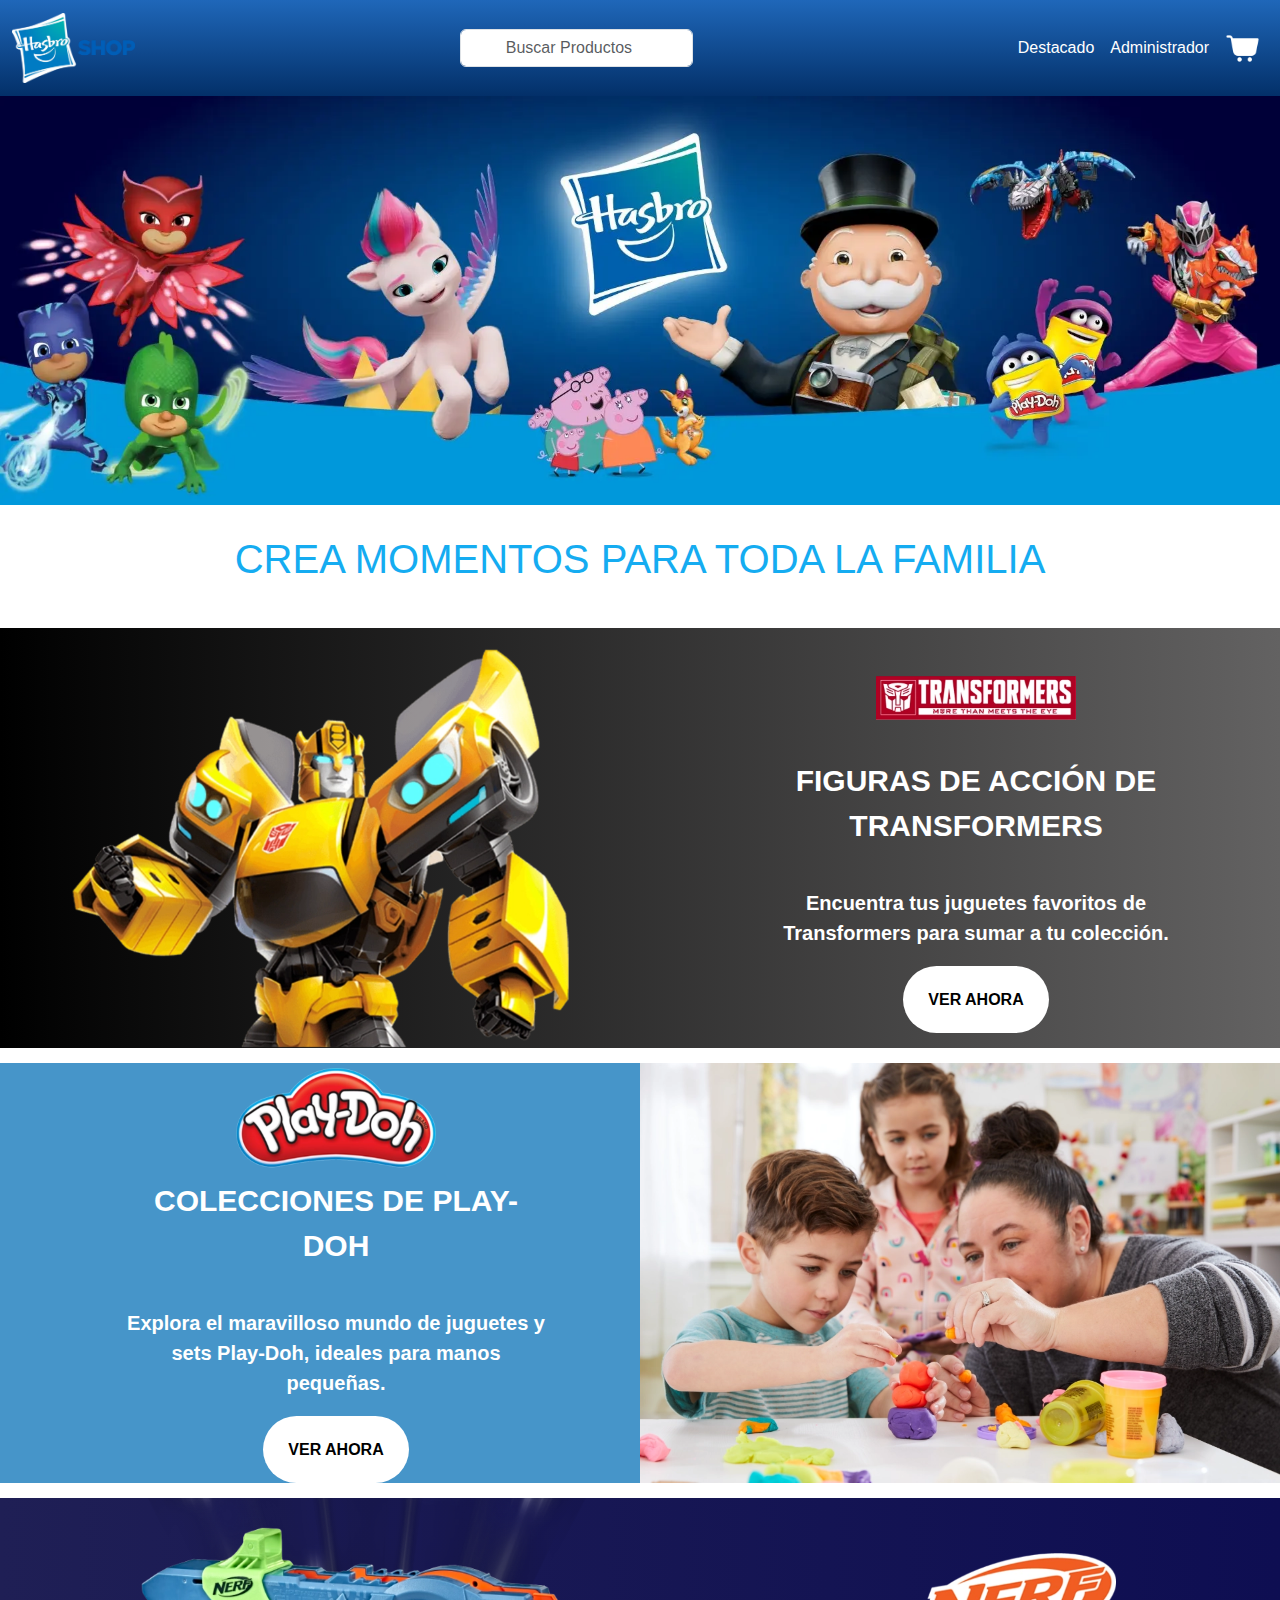
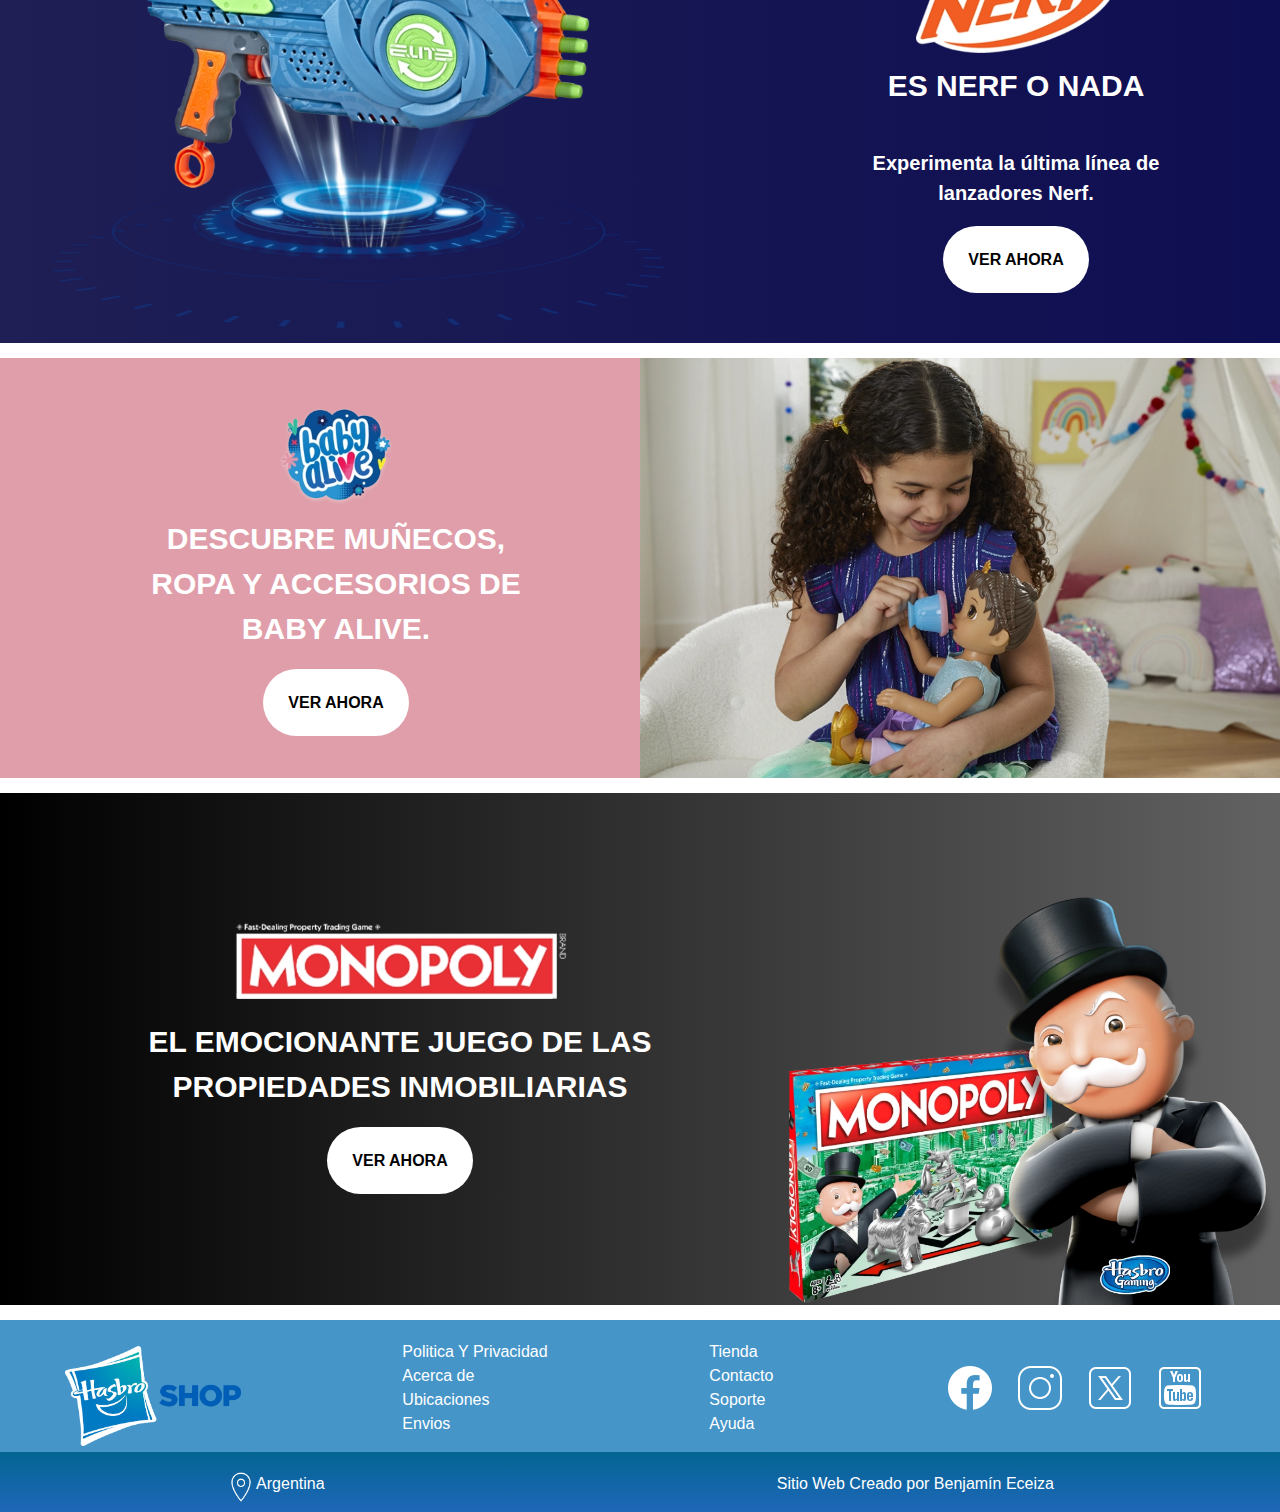
<file: index.html>
<!DOCTYPE html>
<html lang="en">

<head>
    <meta charset="UTF-8">
    <meta name="viewport" content="width=device-width, initial-scale=1.0">
    <link href="https://cdn.jsdelivr.net/npm/bootstrap@5.3.3/dist/css/bootstrap.min.css" rel="stylesheet"
        integrity="sha384-QWTKZyjpPEjISv5WaRU9OFeRpok6YctnYmDr5pNlyT2bRjXh0JMhjY6hW+ALEwIH" crossorigin="anonymous">
    <link rel="stylesheet" href="./css/estilo.css">
    <title>Hasbro - Juguetes</title>
</head>

<body>
    <!-- HEADER -->
    <header class="header">
        <!-- BARRA DE NAVEGACIÓN -->
        <nav class="navbar navbar-expand-lg bg-body-tertiar nav ">
            <div class="container-fluid">
                <a class="navbar-brand" href="#"><img src="./recursos/logo.webp" alt="Logo Hasbro"
                        class="header__img"></a>
                <form class="d-flex" role="search">
                    <input class="form-control me-2" type="search" placeholder="Buscar Productos" aria-label="Search">
                   
                </form>
                <button class="navbar-toggler" type="button" data-bs-toggle="collapse"
                    data-bs-target="#navbarSupportedContent" aria-controls="navbarSupportedContent"
                    aria-expanded="false" aria-label="Toggle navigation">
                    <span class="navbar-toggler-icon "></span>
                </button>
                <div class="collapse navbar-collapse" id="navbarSupportedContent">
                    <ul class="navbar-nav aling-item-center">
                        <li class="nav-item ">
                            <a class="nav-link active text-white" aria-current="page"
                                href="./pages/destacado.html">Destacado</a>
                        </li>
                        
                        <li class="nav-item">
                            <a class="nav-link text-white" href="./pages/administrador.html"
                                aria-current="page">Administrador</a>
                        </li>
                        <li class="nav-item">
                            <a class="nav-link text-white" href="./pages/carrito.html" aria-current="page"><img class="img-carro"
                                    src="./recursos/carrito.png" alt=""></a>
                        </li>
                    </ul>
                </div>
            </div>
        </nav>
        <img class="banner" src="./recursos/img-index/banner.webp" alt="banner">
    </header>
    <main class="main">
        <h1 class="titulo-index">Crea momentos para toda la familia</h1>
        <section class="section-juguete">
            <img class="section-juguete__img" src="./recursos/img-index/transformer.webp" alt="">
            <div class="section-juguete__div">
                <ul class="section-juguete__lista">
                    <li class="section-juguete__item"><img src="./recursos/img-index/logo-transformer.webp" alt=""
                            class="img-lista"></li>
                    <li class="parrafo-item section-juguete__item">FIGURAS DE ACCIÓN DE TRANSFORMERS</li>
                    <li class="parrafo-item  section-juguete__item p2">Encuentra tus juguetes favoritos de Transformers
                        para sumar a tu colección.</li>
                    <li class="section-juguete__item"><a href="" class="boton-lista">VER AHORA</a></li>
                </ul>
            </div>
        </section>
        <section class="section-juguete reversa play-doh">
            <img class="section-juguete__img" src="./recursos/img-index/play-doh.webp" alt="">
            <div class="section-juguete__div">
                <ul class="section-juguete__lista">
                    <li class="section-juguete__item"><img src="./recursos/img-index/logo-play-doh.webp" alt=""
                            class="img-lista"></li>
                    <li class="parrafo-item section-juguete__item">COLECCIONES DE PLAY-DOH</li>
                    <li class="parrafo-item  section-juguete__item p2">Explora el maravilloso mundo de juguetes y sets
                        Play-Doh, ideales para manos pequeñas.</li>
                    <li class="section-juguete__item"><a href="" class="boton-lista">VER AHORA</a></li>
                </ul>
            </div>
        </section>
        <section class="section-juguete nerf">
            <img class="section-juguete__img" src="./recursos/img-index/nerf.webp" alt="">
            <div class="section-juguete__div">
                <ul class="section-juguete__lista">
                    <li class="section-juguete__item"><img src="./recursos/img-index/logo-nerf.webp" alt=""
                            class="img-lista"></li>
                    <li class="parrafo-item section-juguete__item">ES NERF O NADA</li>
                    <li class="parrafo-item  section-juguete__item p2">Experimenta la última línea de lanzadores Nerf.
                    </li>
                    <li class="section-juguete__item"><a href="" class="boton-lista">VER AHORA</a></li>
                </ul>
            </div>
        </section>
        <section class="section-juguete reversa baby">
            <img class="section-juguete__img" src="./recursos/img-index/muñeca.webp" alt="">
            <div class="section-juguete__div">
                <ul class="section-juguete__lista">
                    <li class="section-juguete__item"><img src="./recursos/img-index/logo-baby.webp" alt=""
                            class="img-lista"></li>
                    <li class="parrafo-item section-juguete__item">DESCUBRE MUÑECOS, ROPA Y ACCESORIOS DE BABY ALIVE.
                    </li>
                    <li class="section-juguete__item"><a href="" class="boton-lista">VER AHORA</a></li>
                </ul>
            </div>
        </section>
        <section class="section-juguete reversa monopoly">
            <img class="section-juguete__img  section-juguete__img__monopoly" src="./recursos/img-index/monopoly.webp"
                alt="">
            <div class="section-juguete__div">
                <ul class="section-juguete__lista">
                    <li class="section-juguete__item"><img src="./recursos/img-index/logo-monopoly.webp" alt=""
                            class="img-lista"></li>
                    <li class="parrafo-item section-juguete__item">EL EMOCIONANTE JUEGO DE LAS PROPIEDADES INMOBILIARIAS
                    </li>
                    <li class="section-juguete__item"><a href="" class="boton-lista">VER AHORA</a></li>
                </ul>
            </div>
        </section>
    </main>
    <!-- FOOTER -->
    <footer class="footer">
            
        <section class="contenedor-listas">
            <div class="div__logo">
                <img class="footer__img" src="./recursos/logo.webp" alt="">
            </div>
            <div class="footer__div">
                <ul class="footer__list">
                    <li class="footer__item"><a class="footer__link" href="">Politica Y Privacidad</a></li>
                    <li class="footer__item"><a class="footer__link" href="">Acerca de</a></li>
                    <li class="footer__item"><a class="footer__link" href="">Ubicaciones</a></li>
                    <li class="footer__item"><a class="footer__link" href="">Envios</a></li>
                </ul>
            </div>
            <div class="footer__div">
                <ul class="footer__list">
                    <li class="footer__item"><a class="footer__link" href="">Tienda</a></li>
                    <li class="footer__item"><a class="footer__link" href="">Contacto</a></li>
                    <li class="footer__item"><a class="footer__link" href="">Soporte</a></li>
                    <li class="footer__item"><a class="footer__link" href="">Ayuda</a></li>
                </ul>
            </div>
            <div class="footer__div">
                <ul class="footer__list redes">
                    <li class="footer__item"><a class="footer__link" href=""><img
                                src="./recursos/footer/icons8-facebook-nuevo-50.png" alt=""></a></li>
                    <li class="footer__item"><a class="footer__link" href=""><img
                                src="./recursos/footer/icons8-instagram-50.png" alt=""></a></li>
                    <li class="footer__item"><a class="footer__link" href=""><img
                                src="./recursos/footer/icons8-twitterx-50.png" alt=""></a></li>
                    <li class="footer__item"><a class="footer__link" href=""><img
                                src="./recursos/footer/icons8-youtube-50.png" alt=""></a></li>
                </ul>
            </div>
        </section>
       
        <div class="ubicacion">
            <div class="ubicacion__div">
                <img class="ubicacion__img" src="./recursos/footer/icons8-marcador-50.png " alt="Ubicacion">
                <p class="ubicacion__p">Argentina</p>
            </div>
            <p class="ubicacion__derechos">Sitio Web Creado por Benjamín Eceiza</p>
        </div>
    </footer>


    <script src="https://cdn.jsdelivr.net/npm/bootstrap@5.3.3/dist/js/bootstrap.bundle.min.js"
        integrity="sha384-YvpcrYf0tY3lHB60NNkmXc5s9fDVZLESaAA55NDzOxhy9GkcIdslK1eN7N6jIeHz"
        crossorigin="anonymous"></script>
</body>

</html>
</file>
<file: css/estilo.css>
* {
    margin: 0;
    padding: 0;
    font-family: sans-serif;
}


/* ---- HEADER ---- */


.nav {
    background: linear-gradient(180deg, rgb(31, 103, 185), rgb(3, 48, 105));
}

.img-carro{
    vertical-align: middle;
    height: 35px;
}



.navbar-collapse {
    flex-grow: 0;

}

.navbar-toggler {
    border: white solid 1px;
}



.banner-slider {
    height: 20vw;
    mask-image: linear-gradient(
        black 80%,
        transparent
    );
}

.navbar-nav {
    align-items: center;
}

.header__img {
    height: 70px;
    
}

.color-w:hover {
    background-color: rgba(9, 119, 170, 0.822);

}



.form-control{
text-align: center;
}



/* ---- MAIN INDEX---- */




.banner {
    width: 100%;
}


.titulo-index {
    padding: 30px 0;
    text-align: center;
    color: rgb(21, 172, 241);
    text-transform: uppercase;
}

.section-juguete {
    background: linear-gradient(90deg, black, rgb(99, 98, 98));
    display: flex;
    flex-direction: row;
    align-items: center;
    margin: 15px 0;
    min-height: 400px;
    justify-content: space-around;

}

.section-juguete__img {
    width: 50%;
    min-height: 250px;
}

.section-juguete__div {
    display: flex;
    align-items: center;
}

.section-juguete__lista {
    list-style: none;
    text-align: center;
}

.lista-transformer li {
    margin: 30px auto;
}

.img-lista {
    height: 100px;
}

.parrafo-item {
    width: 70%;
    margin: 10px auto 40px auto;
    text-align: center;
    color: white;
    font-weight: bold;
    font-size: 30px;
}

.p2 {
    font-size: 20px;

}

.boton-lista {
    background-color: white;
    padding: 25px;
    border-radius: 35px;
    border: 0;
    text-decoration: none;
    color: black;
    font-weight: bold;
}

.reversa {
    flex-direction: row-reverse;
}

.play-doh {
    background: none;
    background-color: rgb(70, 149, 201);
}

.nerf {
    background: linear-gradient(90deg, rgb(31, 31, 85), rgb(14, 14, 82));
}

.baby {
    background: none;
    background-color: rgb(223, 158, 169);
}

.monopoly .section-juguete__img {
    height: 40vw;
}

/* ---- MAIN DESTACADOS - PRODUCTOS */

.productos {
    display: flex;
    flex-direction: row;
    flex-wrap: wrap;
    justify-content: center;
    width: 60%;
    margin: auto;
    padding: 60px 0px;
    background-color: white;
    box-shadow: 0px 10px 20px 2px rgb(121, 121, 121);
    margin-bottom: 10px;

}

.main{
    /* background-color: rgb(214, 214, 214); */
}

.productos__card {
    display: flex;
    flex-direction: column;
    align-items: center;
    filter: drop-shadow(3px 5px 2px rgb(107, 107, 107));
    border: solid 2px gray;
    min-width: 250px;
    max-width: 250px;
    border-radius: 10px;
    margin: 20px;
    overflow: hidden;
    background-color: white;

}

.productos__img:hover{
    transform: scale(1.1);
    transition: all .5s;
}

.productos__nombre {
    color: white;
    background-color: rgb(11, 83, 165);
    font-weight: bold;
    font-family: Arial, Helvetica, sans-serif;
    padding: 10px;
    width: 100%;
    text-align: center;
   

}

.productos__img {
    height: 200px;
    margin-bottom: 10px;
}

.productos__stock-container {
    text-align: center;
    background-color: rgb(11, 83, 165);
    width: 100%;
    padding: 10px;

    align-items: center;
}

.productos__precio {
    color: white;
    font-size: 30px;
}

.productos__stock {
    width: 40px;
    text-align: center;
}

.productos__boton {
    border: 0;
    padding: 5px;
    border-radius: 20px;
    height: 40px;
    width: 140px;
    font-size: 13px;
    margin-left: 20px;
}

.productos__boton:hover {
    background-color: rgb(223, 223, 223);
}


/* ---- MAIN - ADMINISTRADOR ---- */


.div-body {
    background: linear-gradient(180deg, rgb(31, 103, 185), rgb(3, 101, 146));
}

.sin-fondo {
    background: none;
}

.titulo-administrador {
    text-align: center;
    color: white;
    margin-top: 30px;

}

.subtitulo {
    text-align: center;
    color: white;
    padding: 10px;
}

.botones-administrador {
    text-align: center;
    width: 50%;
    margin: auto;
}

.boton-administrador {
    padding: 5px;
    border: rgb(128, 128, 128) 1px solid;
    border-radius: 5px;
    width: 30%;
    margin: 40px auto;
}

.boton-administrador:hover {
    background-color: rgb(182, 179, 179);
}

.conteiner-formulario {
    display: flex;
    flex-direction: column;
    width: 50%;
    min-width: 400px;
    margin: 20px auto 40px auto;
    border: solid 3px rgb(255, 255, 255);
    padding: 10px;
    background-color: rgb(5, 64, 131);
    border-radius: 10px;


}

.input-formulario {
    text-align: center;
    margin: 20px auto;
    height: 50px;
    border-radius: 5px;
    min-width: 300px;

}


/* ---------MAIN CARRITO---- */


.fondo{
    background-color: rgb(218, 218, 218);
}
.titulo-carrito {
    text-align: center;
    margin-top:10%;
    color: rgb(73, 144, 202);
}

.carrito-vacio {
    color: white;
    text-align: center;
    margin-top: 20%;
}


.contenedor-card{
    display: flex;
    align-items: center;

}

.compras {
    width: 60%;
    min-width: 500px;
    margin: 10% auto 20% auto;
    padding: 30px 0;
    background-color: rgb(16, 76, 145);
    border-radius: 10px;
    border: solid white 1px;
    height: 500px;
    overflow: auto;
    box-shadow: 0 10px 10px black;
     

}

.compras p {
    color: white;
    font-size: x-large;
    
}


.card-total {
    display: flex;
    align-items: center;
    flex-wrap: wrap;
    justify-content: space-evenly;
    background-color: rgb(21, 89, 167);
    border: solid rgba(192, 178, 178, 0.788) 3px;
    padding: 20px 0;
    width: 70%;
    border-radius: 10px;
    margin: 15px auto ;
}

.img-nombre{
  
    display: flex;
    flex-direction: column;
    align-items: center;
}
.img-nombre p{
 
    margin-top: 10px;
    font-size: larger;
}



.img-carrito {
    height: 100px;
    border-radius: 5px;
    border: solid 4px rgb(50, 70, 134);
}

.tachito{
    margin-right: 80px;
}

.tachito:hover{
    transform: scale(1.1);
}

.pagar {
    display: flex;
    justify-content: center;
    align-items: baseline;
    justify-content: space-evenly;
    flex-wrap: wrap;
    background-color: rgb(21, 89, 167);
    border: solid rgba(192, 178, 178, 0.788) 3px;
    padding-top: 10px;
    height: 100px;
    margin: auto;
    margin-bottom: 100px;
    border-radius: 5px;
    width: 60%;
    min-width: 500px;
    margin-bottom: 200px;
}

.precio-total {
    color: rgb(21, 89, 167);
    font-size: large;
    font-weight: bold;
    background-color: white;
    padding: 5px 10px;
    border-radius: 5px;
}

.boton-pagar {
    color: rgb(21, 89, 167);
    font-size: large;
    font-weight: bold;
    padding: 5px 10px;
    border-radius: 5px;
    border: 0;
    margin-top: 20px;
    border: solid rgb(21, 89, 167) 1px;
}

.boton-pagar:hover {
    background-color: rgb(5, 64, 131);
    color: white;
    border: solid white 1px;
}




/*---- FOOTER ----*/

.footer {
    background-color: rgb(70, 149, 201);
    padding-top: 20px;
}

.footer__img {
height: 100px;

}

.div__logo {
    text-align: center;
}

.contenedor-listas {
    display: flex;
    align-items: center;
    justify-content: space-around;
}

.footer__list {
    list-style: none;
}

.redes {
    display: flex;
}

.redes li {
    margin: 0px 10px;
}

.footer__link {
    text-decoration: none;
    color: white;
}

.ubicacion {
    background: linear-gradient(180deg, rgb(3, 101, 146), rgb(31, 103, 185));
    display: flex;
    justify-content: space-around;
    align-items: center;
   
    flex-wrap: wrap;
   
}

.ubicacion__div {
    display: flex;
    margin-top: 20px;

}

.ubicacion__p {
    color: white;
    
}

.ubicacion__derechos {
    color: white;
    margin-top: 20px;
}

.ubicacion__img {
    height: 30px;
}





@media (max-width:850px) {
    .section-juguete {
        flex-direction: column-reverse;
        align-items: center;

    }

    .section-juguete__lista {
        justify-content: center;
        margin: 40px auto;

    }

    .section-juguete__img {
        width: 100%;
    }

    .section-juguete__img__monopoly {
        width: 85%;
    }



    .contenedor-listas {
        flex-wrap: wrap;
        justify-content: center;
        align-items: center;
    }

    .productos{
        width: 90%;
    }

   


}

@media (max-width:500px){


    .compras{
        width: 95%;
        min-width: 0px;
    }
    
    .pagar{
        
    width: 95%;
    min-width: 0;
    }

    .productos__card{

        width: 80%;
     
        max-width: 100%;
        
       
    }

    .boton-administrador{
        width: 100px;
    }

    .conteiner-formulario {
      min-width: 0;
      width: 95%;
    
    
    }


    .tachito{
       
        margin-right: 10px;
        height: 30px;
    }

    .contenedor-listas{
        justify-content: space-around;
    }
    


}
</file>
